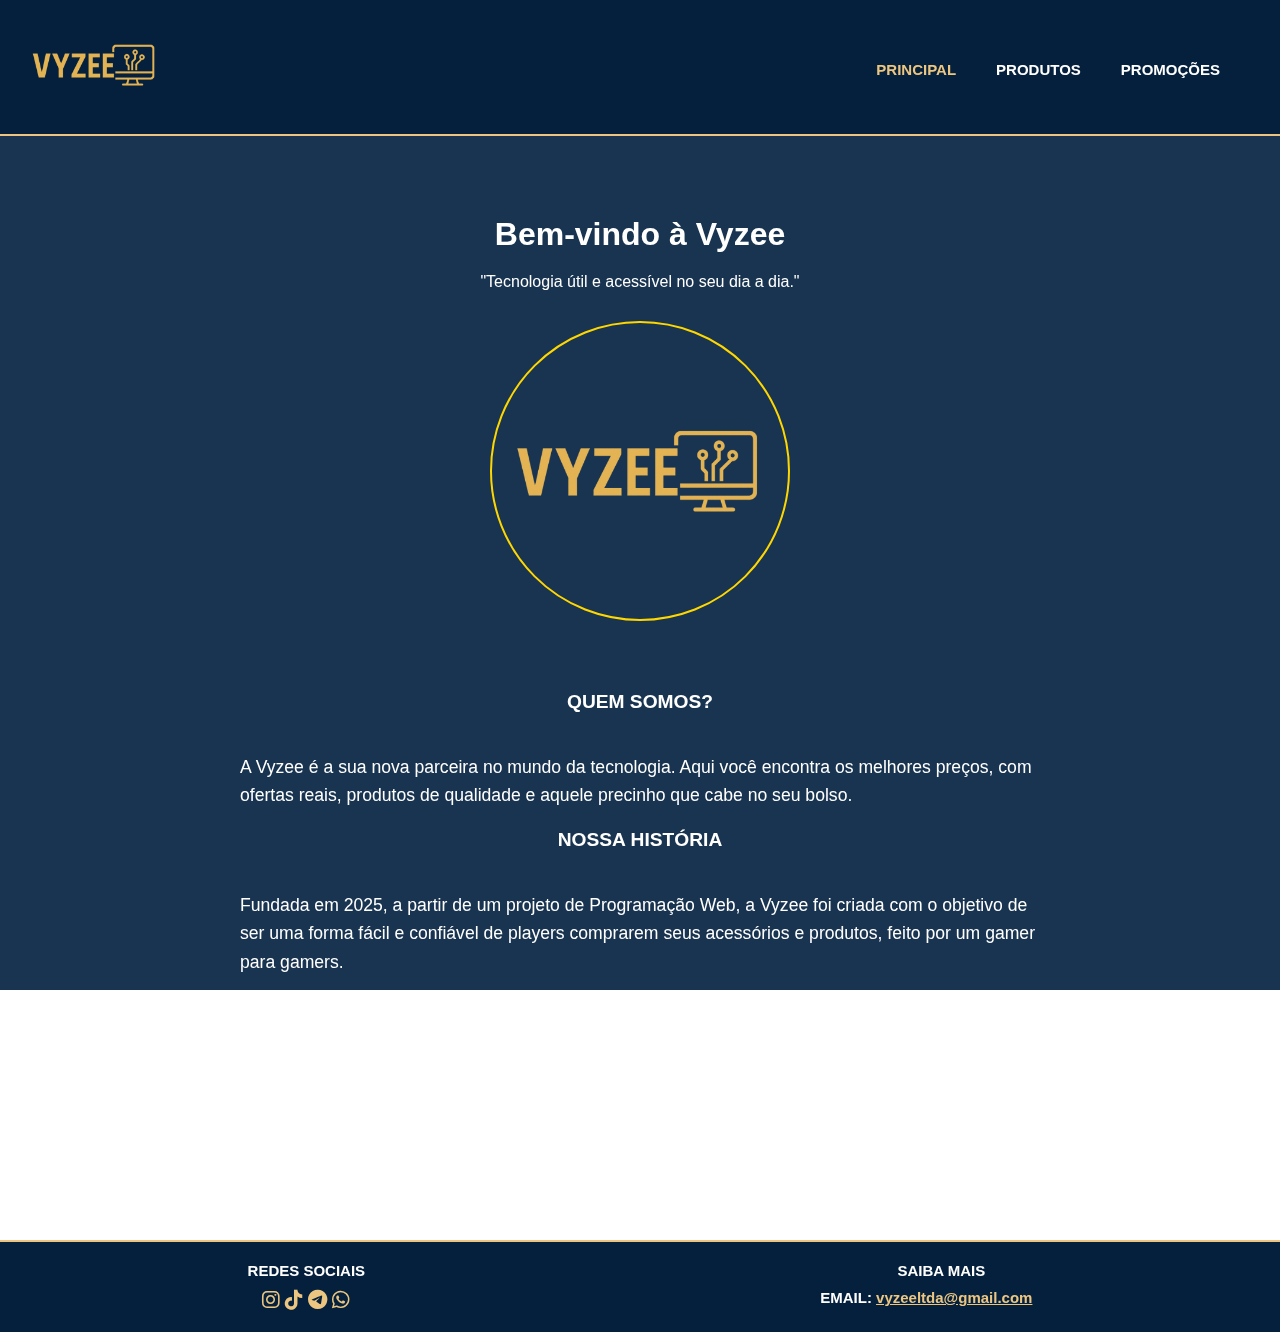
<file: index.html>
<!DOCTYPE html>
<html lang="pt-br">
<head>
    <meta charset="UTF-8">
    <meta name="viewport" content="width=device-width, initial-scale=1.0">
    <link rel="stylesheet" href="https://cdnjs.cloudflare.com/ajax/libs/font-awesome/6.7.2/css/all.min.css" integrity="sha512-Evv84Mr4kqVGRNSgIGL/F/aIDqQb7xQ2vcrdIwxfjThSH8CSR7PBEakCr51Ck+w+/U6swU2Im1vVX0SVk9ABhg==" crossorigin="anonymous" referrerpolicy="no-referrer" />
    <link rel="stylesheet" href="style.css">
    <title>Vyzee | Home</title>
    <link rel="icon" href="../logotipos/iconeVyzeeAmarelo.ico" type="image/x-icon"/>
</head>
<body>

    <div class="vtopo">
        <a class="linkvtopo" id="linkvtopojs" href="#" title="Voltar ao topo">↑</a>
    </div>

    <header>
        <div class="cabecario">
            <div class="divlogo">
                <img class="logo" src="logotipos/logotipoa.png" alt="logo do site">
            </div>
        </div>
            <nav class="navegacao">
                <a class="linksdenavegacao" href="index.html" style="color: rgb(236, 198, 128)">PRINCIPAL</a>
                <a class="linksdenavegacao" href="paginas/produtos.html">PRODUTOS</a>
                <a class="linksdenavegacao" href="paginas/promocoes.html">PROMOÇÕES</a>
            </nav>
    </header>

<main>

    <div class="fundo"></div>
    <div class="camadaescura"></div>
    
    <section class="destaque">
        <h1>Bem-vindo à Vyzee</h1>
        <p>"Tecnologia útil e acessível no seu dia a dia."</p>
        <img src="logotipos/logotipoa.png" alt="Imagem de destaque da loja" class="img-destaque">
    </section>

    <section class="info">
        <h2>QUEM SOMOS?</h2>
        <p>A Vyzee é a sua nova parceira no mundo da tecnologia. Aqui você encontra os melhores preços, com ofertas reais, produtos de qualidade e aquele precinho que cabe no seu bolso.</p>
        <h2>NOSSA HISTÓRIA</h2>
        <p>Fundada em 2025, a partir de um projeto de Programação Web, a Vyzee foi criada com o objetivo de ser uma forma fácil e confiável de players comprarem seus acessórios e produtos, feito por um gamer para gamers.</p>
        <h2>NOSSOS OBJETIVOS</h2>
        <p>Nosso objetivo é ser referência em qualidade e atendimento, promovendo uma experiência de compra diferenciada e responsável. Buscamos sempre inovar, ampliar nosso portfólio e fortalecer a confiança dos nossos clientes.</p>
    </section>
</main>

<footer> <!-- vai possuir elementos em row (linha) mas os elementos dentro deles serão column (coluna) -->
        <div class="textoinfor">
            <div>REDES SOCIAIS</div>
            <div class="logos">
                <div class="redessociais">
                    <a href="https://www.instagram.com/vyzee.store?igsh=MmFtZDF5c3JoNWk0" target="_blank" class="footer-link" style="color: rgb(236, 198, 128);">
                        <i class="fa-brands fa-instagram"></i>
                    </a>
                    <a href="https://www.tiktok.com/@vyzeestore?_t=ZM-8x2Iio206P0&_r=1" target="_blank" class="footer-link" style="color: rgb(236, 198, 128);">
                        <i class="fa-brands fa-tiktok"></i>
                    </a>
                    <a href="https://t.me/+WlpzVnrU9hxkNzcx" target="_blank" class="footer-link" style="color: rgb(236, 198, 128);">
                        <i class="fa-brands fa-telegram"></i>
                    </a>
                    <a href="https://whatsapp.com/channel/0029VayXBqOL2AU4XXZ7MQ2B" target="_blank" class="footer-link" style="color: rgb(236, 198, 128);">
                        <i class="fa-brands fa-whatsapp"></i>
                    </a>
                </div>
            </div>
        </div>

        <div class="textoinfor">
            <a class="linksobre" href="paginas/sobre.html">SAIBA MAIS</a>
            <div class="contato">EMAIL: <a class="contatoemail" href="mailto:vyzeeltda@gmail.com">vyzeeltda@gmail.com</a></div>
        </div>

    </footer>

    <script src="js/func.js"></script>

</body>
</html>
</file>
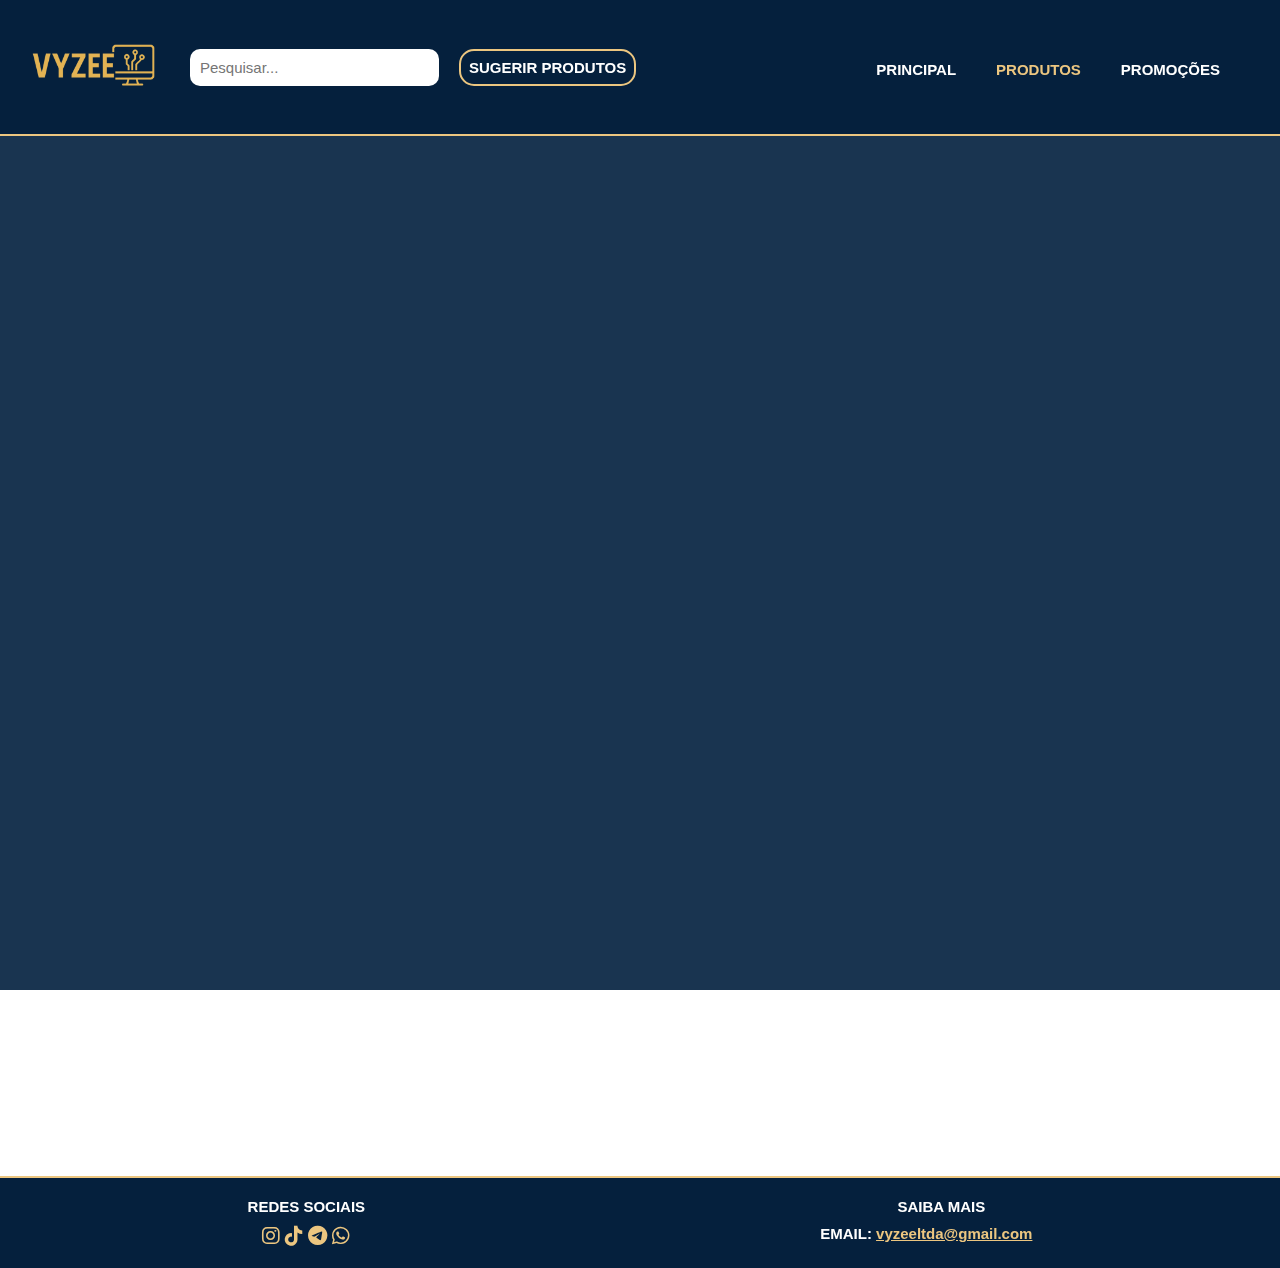
<file: paginas/produtos.html>
<!DOCTYPE html>
<html lang="pt-br">
<head>
    <meta charset="UTF-8">
    <meta name="viewport" content="width=device-width, initial-scale=1.0">
    <link rel="stylesheet" href="https://cdnjs.cloudflare.com/ajax/libs/font-awesome/6.7.2/css/all.min.css" integrity="sha512-Evv84Mr4kqVGRNSgIGL/F/aIDqQb7xQ2vcrdIwxfjThSH8CSR7PBEakCr51Ck+w+/U6swU2Im1vVX0SVk9ABhg==" crossorigin="anonymous" referrerpolicy="no-referrer" />
    <link rel="stylesheet" href="../css/produto.css">
    <title>Vyzee | Produtos</title>
    <link rel="icon" href="../logotipos/iconeVyzeeAmarelo.ico" type="image/x-icon"/>    
</head>
<body>

    <div class="vtopo">
        <a class="linkvtopo" id="linkvtopojs" href="#" title="Voltar ao topo">↑</a>
    </div>

    <header>
        <div class="cabecario">
            <div class="divlogo">
                <img class="logo" src="../logotipos/logotipoa.png" alt="logo do site">
            </div>
            <div class="pesquisa">
                <input id="pesquisa" type="text" placeholder="Pesquisar..." class="input-search">
            </div>
            <div class="divdobotaosugerir">
                <button class="botaosugerir">SUGERIR PRODUTOS</button>
            </div>
        </div>
            <nav class="navegacao">
                <a class="linksdenavegacao" href="../index.html">PRINCIPAL</a>
                <a class="linksdenavegacao" href="produtos.html" style="color: rgb(236, 198, 128)">PRODUTOS</a>
                <a class="linksdenavegacao" href="promocoes.html">PROMOÇÕES</a>
            </nav>
    </header>

    <main>
        <div class="fundo"></div> <!-- fundo -2 -->
        <div class="camadaescura"></div> <!-- fundo -1 -->
    
        <div class="cards"> <!-- aqui ficam os cards-->

            <div class="card">
                <div class="cardimagem">
                    <img src="../pimg/JBL - FoneDeOuvidoComFio.png" alt="imagem produto">
                </div>
                    <div class="cardstext">
                        <p class="cardtitulo">JBL Fone de Ouvido Com Fio</p>
                        <p class="cardpreco"> R&#36;25,00</p>
                        <p class="carddescricao">Fone de ouvido com fio e microfone embutido, ideal para treinos e uso diário. Alta qualidade de som, conforto e envio rápido para todo o Brasil.</p>
                        <div class="divbotaosaber">    
                            <a class="comprar" href="https://wa.me/5585989049798?text=Tenho%20interesse%20no%20produto%20JBL%20Fone%20de%20Ouvido%20Com%20Fio">Comprar</a>
                            <button class="sabermais" onclick="crescercard(this)">Mais</button>
                        </div>
                    </div>
            </div>

            <div class="card">
                <div class="cardimagem">
                    <img src="../pimg/XTRAD - FoneGamerLC-864.png" alt="imagem produto">
                </div>
                    <div class="cardstext">
                        <p class="cardtitulo">XTRAD Fone Gamer LC-864</p>
                        <p class="cardpreco"> R&#36;40,00</p>
                        <p class="carddescricao">Fone de Ouvido Gamer estéreo com microfone, controle de volume e cancelamento de ruído. Ideal para jogos, com som potente e conexão P2.</p>
                        <div class="divbotaosaber">    
                            <a class="comprar" href="https://wa.me/5585989049798?text=Tenho%20interesse%20no%20produto%20XTRAD%20Fone%20Gamer%20LC-864">Comprar</a>
                            <button class="sabermais" onclick="crescercard(this)">Mais</button>
                        </div>
                    </div>
            </div>

            <div class="card">
                <div class="cardimagem">
                    <img src="../pimg/HeadsetGamerParaPcECelular.png" alt="imagem produto">
                </div>
                    <div class="cardstext">
                        <p class="cardtitulo">Headset Gamer Para PC e Celular</p>
                        <p class="cardpreco"> R&#36;70,00</p>
                        <p class="carddescricao">Headset Gamer com som 360°, microfone duplo e iluminação RGB. Confortável, imersivo e compatível com várias plataformas. Ideal para jogos, filmes e músicas.</p>
                        <div class="divbotaosaber">    
                            <a class="comprar" href="https://wa.me/5585989049798?text=Tenho%20interesse%20no%20produto%20Headset%20Gamer%20Para%20PC%20e%20Celular">Comprar</a>
                            <button class="sabermais" onclick="crescercard(this)">Mais</button>
                        </div>
                    </div>
            </div>

            <div class="card">
                <div class="cardimagem">
                    <img src="../pimg/QKZ - FoneGamerAk6.png" alt="imagem produto">
                </div>
                    <div class="cardstext">
                        <p class="cardtitulo">QKZ Fone Gamer AK6</p>
                        <p class="cardpreco"> R&#36;75,00</p>
                        <p class="carddescricao">Fone intra-auricular QKZ AK6 com microfone, som de alta fidelidade e cancelamento de ruído. Ideal para esportes, games e uso diário.</p>
                        <div class="divbotaosaber">    
                            <a class="comprar" href="https://wa.me/5585989049798?text=Tenho%20interesse%20no%20produto%20QKZ%20Fone%20Gamer%20AK6">Comprar</a>
                            <button class="sabermais" onclick="crescercard(this)">Mais</button>
                        </div>
                    </div>
            </div>

            <div class="card">
                <div class="cardimagem">
                    <img src="../pimg/FoneGamerBluetoothN35.png" alt="imagem produto">
                </div>
                    <div class="cardstext">
                        <p class="cardtitulo">Fone Gamer Bluetooth N35</p>
                        <p class="cardpreco"> R&#36;100,00</p>
                        <p class="carddescricao">Fone de ouvido Bluetooth V5.2 com até 8h de uso, microfone integrado e estojo de carregamento. Ideal para celulares, tablets e notebooks.</p>
                        <div class="divbotaosaber">    
                            <a class="comprar" href="https://wa.me/5585989049798?text=Tenho%20interesse%20no%20produto%20Fone%20Gamer%20Bluetooth%20N35">Comprar</a>
                            <button class="sabermais" onclick="crescercard(this)">Mais</button>
                        </div>
                    </div>
            </div>

        </div>


        <!-- parte da sugestão ao clicar botão -->
        <div class="contentsugestao" id="formSugestao">
            <div class="sugestao">
                <h1>ATENÇÃO</h1>
                <br>
                <h2 class="textossugestao">Para sugerir seu produto, você será redirecionado para um formulário. Para preencher o formulário, clique no botão abaixo:</h2>
                <div class="textoemailsugestao"> <a class="linkemailsugestao" href="https://forms.gle/WHgo73ireK1oVp719" target="_blank">SUGERIR</a></div>
                <div class="divfecharsugestao"> <a class="fecharsugestao" href="produtos.html">FECHAR</a></div>
            </div>
        </div>

    </main>

    <footer> <!-- vai possuir elementos em row (linha) mas os elementos dentro deles serão column (coluna) -->
        <div class="textoinfor">
            <div>REDES SOCIAIS</div>
            <div class="logos">
                <div class="redessociais">
                    <a href="https://www.instagram.com/vyzee.store?igsh=MmFtZDF5c3JoNWk0" target="_blank" class="footer-link" style="color: rgb(236, 198, 128);">
                        <i class="fa-brands fa-instagram"></i>
                    </a>
                    <a href="https://www.tiktok.com/@vyzeestore?_t=ZM-8x2Iio206P0&_r=1" target="_blank" class="footer-link" style="color: rgb(236, 198, 128);">
                        <i class="fa-brands fa-tiktok"></i>
                    </a>
                    <a href="https://t.me/+WlpzVnrU9hxkNzcx" target="_blank" class="footer-link" style="color: rgb(236, 198, 128);">
                        <i class="fa-brands fa-telegram"></i>
                    </a>
                    <a href="https://whatsapp.com/channel/0029VayXBqOL2AU4XXZ7MQ2B" target="_blank" class="footer-link" style="color: rgb(236, 198, 128);">
                        <i class="fa-brands fa-whatsapp"></i>
                    </a>
                </div>
            </div>
        </div>

        <div class="textoinfor">
            <a class="linksobre" href="sobre.html">SAIBA MAIS</a>
            <div class="contato">EMAIL: <a class="contatoemail" href="mailto:vyzeeltda@gmail.com">vyzeeltda@gmail.com</a></div>
        </div>

    </footer>

    <script src="../js/func.js"></script>

</body>
</html>
</file>
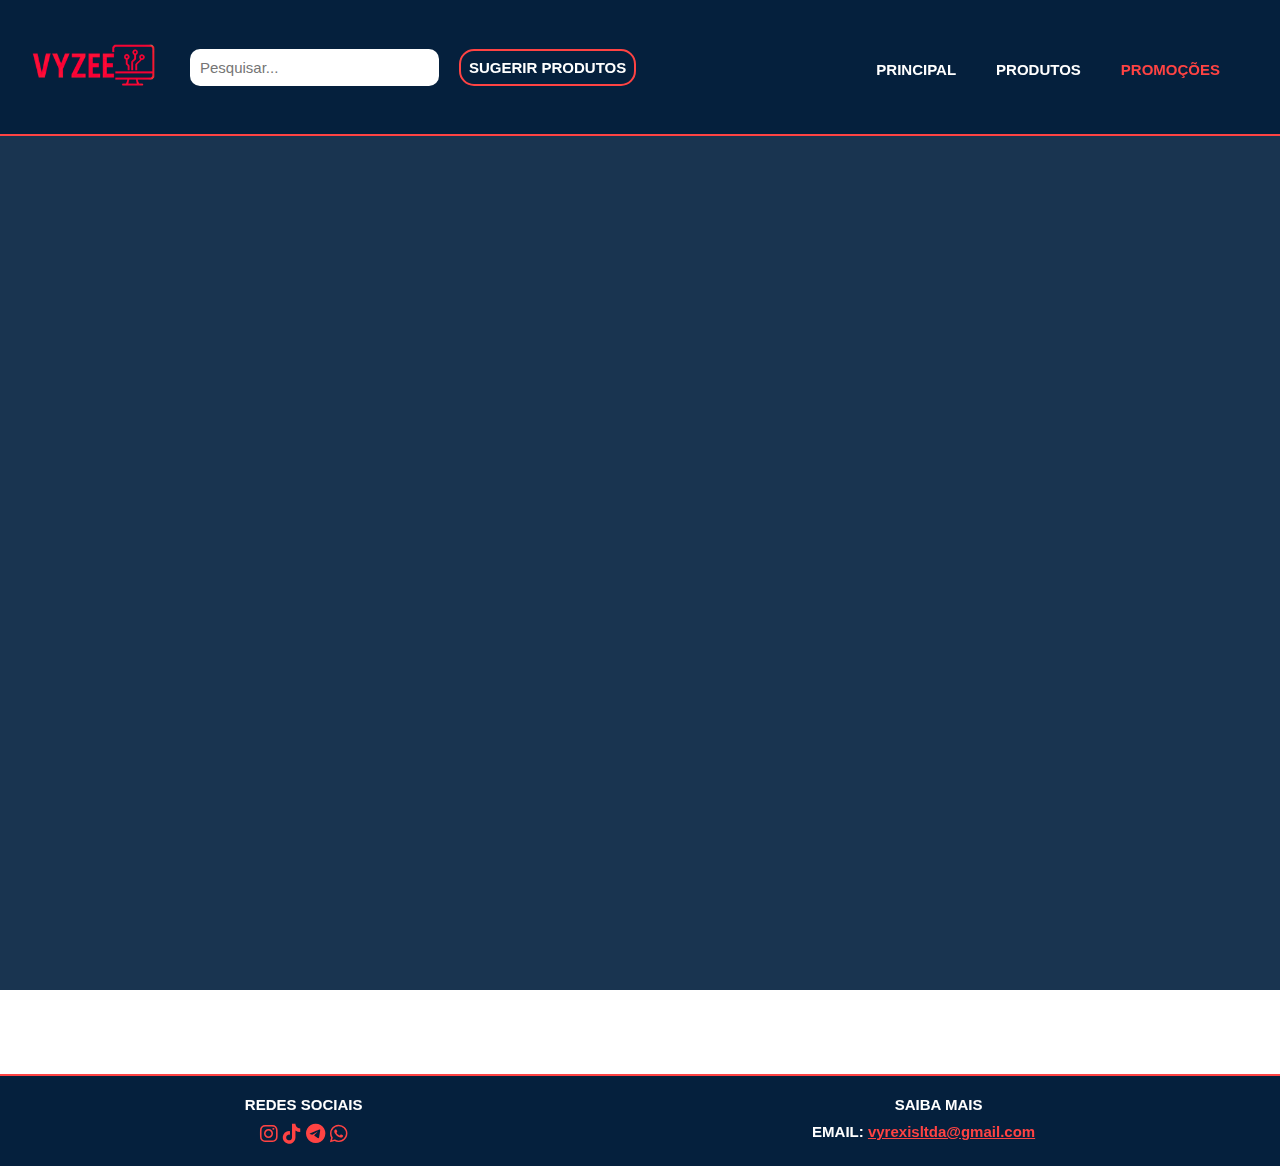
<file: paginas/promocoes.html>
<!DOCTYPE html>
<html lang="pt-br">
<head>
    <meta charset="UTF-8">
    <meta name="viewport" content="width=device-width, initial-scale=1.0">
    <link rel="stylesheet" href="https://cdnjs.cloudflare.com/ajax/libs/font-awesome/6.7.2/css/all.min.css" integrity="sha512-Evv84Mr4kqVGRNSgIGL/F/aIDqQb7xQ2vcrdIwxfjThSH8CSR7PBEakCr51Ck+w+/U6swU2Im1vVX0SVk9ABhg==" crossorigin="anonymous" referrerpolicy="no-referrer" />
    <link rel="stylesheet" href="../css/promocoes.css">
    <script src="../js/func.js"></script>
    <title>site vendas</title>
</head>
<body>

    <header>
        <div class="cabecario">
            <div class="divlogo">
                <img class="logo" src="../logotipos/logotipov.png" alt="logo do site">
            </div>
            <div class="pesquisa">
                <input id="pesquisa" type="text" placeholder="Pesquisar..." class="input-search">
            </div>
            <div class="divdobotaosugerir">
                <button class="botaosugerir">SUGERIR PRODUTOS</button>
            </div>
        </div>
            <nav class="navegacao">
                <a class="linksdenavegacao" href="../index.html">PRINCIPAL</a>
                <a class="linksdenavegacao" href="produtos.html">PRODUTOS</a>
                <a class="linksdenavegacao" href="promocoes.html" style="color: rgb(255, 67, 67)">PROMOÇÕES</a>
            </nav>
    </header>

    <main>
        <div class="fundo"></div> <!-- fundo -2 -->
        <div class="camadaescura"></div> <!-- fundo -1 -->
    
        <div class="cards"> <!-- aqui ficam os cards-->

            <div class="card">
                <div class="cardimagem">
                    <img src="../ppimg/FoneGamerBluetoothX15_48OFF.png" alt="imagem produto">
                </div>
                    <div class="cardstext">
                        <p class="cardtitulo"></p>
                        <p class="cardpreco"> R&#36;0.00</p>
                        <p class="carddescricao"></p>
                        <div class="divbotaosaber">    
                            <a class="comprar" href="">Comprar</a>
                            <button class="sabermais" onclick="crescercard(this)">Mais</button>
                        </div>
                    </div>
            </div>

            <div class="card">
                <div class="cardimagem">
                    <img src="../ppimg/HeadsetGamerParaCelular_66OFF.png" alt="imagem produto">
                </div>
                    <div class="cardstext">
                        <p class="cardtitulo"></p>
                        <p class="cardpreco"> R&#36;0.00</p>
                        <p class="carddescricao"></p>
                        <div class="divbotaosaber">    
                            <a class="comprar" href="">Comprar</a>
                            <button class="sabermais" onclick="crescercard(this)">Mais</button>
                        </div>
                    </div>
            </div>

            <div class="card">
                <div class="cardimagem">
                    <img src="../ppimg/KitGamerTeclado+Mouse_45OFF.png" alt="imagem produto">
                </div>
                    <div class="cardstext">
                        <p class="cardtitulo"></p>
                        <p class="cardpreco"> R&#36;0.00</p>
                        <p class="carddescricao"></p>
                        <div class="divbotaosaber">    
                            <a class="comprar" href="">Comprar</a>
                            <button class="sabermais" onclick="crescercard(this)">Mais</button>
                        </div>
                    </div>
            </div>

            <div class="card">
                <div class="cardimagem">
                    <img src="../ppimg/MouseGamerRgb4800Dpi_20OFF.png" alt="imagem produto">
                </div>
                    <div class="cardstext">
                        <p class="cardtitulo"></p>
                        <p class="cardpreco"> R&#36;0.00</p>
                        <p class="carddescricao"></p>
                        <div class="divbotaosaber">    
                            <a class="comprar" href="">Comprar</a>
                            <button class="sabermais" onclick="crescercard(this)">Mais</button>
                        </div>
                    </div>
            </div>

            <div class="card">
                <div class="cardimagem">
                    <img src="../ppimg/QKZ - FoneGamerAk6_65OFF.png" alt="imagem produto">
                </div>
                    <div class="cardstext">
                        <p class="cardtitulo"></p>
                        <p class="cardpreco"> R&#36;0.00</p>
                        <p class="carddescricao"></p>
                        <div class="divbotaosaber">    
                            <a class="comprar" href="">Comprar</a>
                            <button class="sabermais" onclick="crescercard(this)">Mais</button>
                        </div>
                    </div>
            </div>

            <div class="card">
                <div class="cardimagem">
                    <img src="../ppimg/TecladoGamerSemiMecanico_66OFF.png" alt="imagem produto">
                </div>
                    <div class="cardstext">
                        <p class="cardtitulo"></p>
                        <p class="cardpreco"> R&#36;0.00</p>
                        <p class="carddescricao"></p>
                        <div class="divbotaosaber">    
                            <a class="comprar" href="">Comprar</a>
                            <button class="sabermais" onclick="crescercard(this)">Mais</button>
                        </div>
                    </div>
            </div>

        </div>

        <!-- parte da sugestão ao clicar botão -->
        <div class="contentsugestao" id="formSugestao">
            <div class="sugestao">
                <h1>ATENÇÃO</h1>
                <br>
                <h2 class="textossugestao">Para sugerir seu produto, você será redirecionado para um formulário. Para preencher o formulário, clique no botão abaixo:</h2>
                <div class="textoemailsugestao"> <a class="linkemailsugestao" href="https://forms.gle/bXuqq7zGJPM3vEVN8">SUGERIR</a></div>
                <div class="divfecharsugestao"> <a class="fecharsugestao" href="promocoes.html">FECHAR</a></div>
            </div>
        </div>
    </main>

    <footer> <!-- vai possuir elementos em row (linha) mas os elementos dentro deles serão column (coluna) -->
        <div class="textoinfor">
            <div>REDES SOCIAIS</div>
            <div class="logos">
                <div class="redessociais">
                    <a href="https://www.instagram.com/" class="footer-link" style="color: rgb(255, 67, 67);">
                        <i class="fa-brands fa-instagram"></i>
                    </a>
                    <a href="https://www.tiktok.com/" class="footer-link" style="color: rgb(255, 67, 67);">
                        <i class="fa-brands fa-tiktok"></i>
                    </a>
                    <a href="https://t.me/seuTelegram" class="footer-link" style="color: rgb(255, 67, 67);">
                        <i class="fa-brands fa-telegram"></i>
                    </a>
                    <a href="https://wa.me/seuNumero" class="footer-link" style="color: rgb(255, 67, 67);">
                        <i class="fa-brands fa-whatsapp"></i>
                    </a>
                </div>
            </div>
        </div>

        <div class="textoinfor">
            <a class="linksobre" href="sobre.html">SAIBA MAIS</a>
            <div class="contato">EMAIL: <a class="contatoemail" href="mailto:vyrexisltda@gmail.com">vyrexisltda@gmail.com</a></div>
        </div>

    </footer>
</body>
</html>
</file>
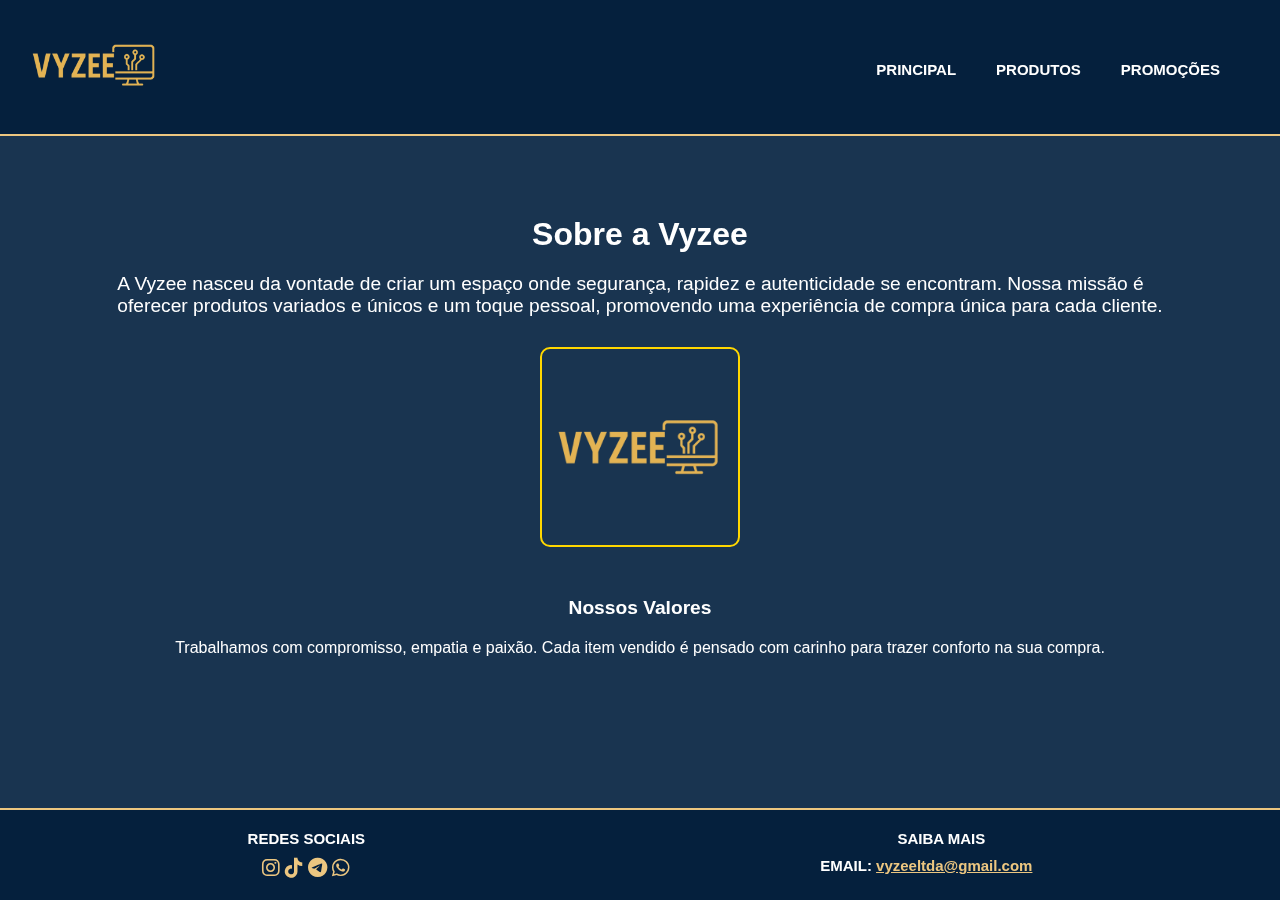
<file: paginas/sobre.html>
<!DOCTYPE html>
<html lang="pt-br">
<head>
    <meta charset="UTF-8">
    <meta name="viewport" content="width=device-width, initial-scale=1.0">
    <link rel="stylesheet" href="https://cdnjs.cloudflare.com/ajax/libs/font-awesome/6.7.2/css/all.min.css" integrity="sha512-Evv84Mr4kqVGRNSgIGL/F/aIDqQb7xQ2vcrdIwxfjThSH8CSR7PBEakCr51Ck+w+/U6swU2Im1vVX0SVk9ABhg==" crossorigin="anonymous" referrerpolicy="no-referrer" />
    <link rel="stylesheet" href="../css/sobre.css">
    <title>Vyzee | Sobre</title>
    <link rel="icon" href="../logotipos/iconeVyzeeAmarelo.ico" type="image/x-icon"/>
</head>
<body>

    <div class="vtopo">
        <a class="linkvtopo" id="linkvtopojs" href="#" title="Voltar ao topo">↑</a>
    </div>
    
    <header>
        <div class="cabecario">
            <div class="divlogo">
                <img class="logo" src="../logotipos/logotipoa.png" alt="logo do site">
            </div>
        </div>
            <nav class="navegacao">
                <a class="linksdenavegacao" href="../index.html">PRINCIPAL</a>
                <a class="linksdenavegacao" href="produtos.html">PRODUTOS</a>
                <a class="linksdenavegacao" href="promocoes.html">PROMOÇÕES</a>
            </nav>
    </header>

    <main>
        <div class="fundo"></div>
        <div class="camadaescura"></div>
    
        <section class="sobre-nos">
            <h1>Sobre a Vyzee</h1>
            <p>A Vyzee nasceu da vontade de criar um espaço onde segurança, rapidez e autenticidade se encontram. Nossa missão é <br>oferecer produtos variados e únicos e um toque pessoal, promovendo uma experiência de compra única para cada cliente.</p>
            <img src="../logotipos/logotipoa.png" alt="Nossa equipe" class="img-sobre">
        </section>

        <section class="valores">
            <h2>Nossos Valores</h2>
            <p>Trabalhamos com compromisso, empatia e paixão. Cada item vendido é pensado com carinho para trazer conforto na sua compra.</p>
        </section>
    </main>

<footer> <!-- vai possuir elementos em row (linha) mas os elementos dentro deles serão column (coluna) -->
        <div class="textoinfor">
            <div>REDES SOCIAIS</div>
            <div class="logos">
                <div class="redessociais">
                    <a href="https://www.instagram.com/vyzee.store?igsh=MmFtZDF5c3JoNWk0" target="_blank" class="footer-link" style="color: rgb(236, 198, 128);">
                        <i class="fa-brands fa-instagram"></i>
                    </a>
                    <a href="https://www.tiktok.com/@vyzeestore?_t=ZM-8x2Iio206P0&_r=1" target="_blank" class="footer-link" style="color: rgb(236, 198, 128);">
                        <i class="fa-brands fa-tiktok"></i>
                    </a>
                    <a href="https://t.me/+WlpzVnrU9hxkNzcx" target="_blank" class="footer-link" style="color: rgb(236, 198, 128);">
                        <i class="fa-brands fa-telegram"></i>
                    </a>
                    <a href="https://whatsapp.com/channel/0029VayXBqOL2AU4XXZ7MQ2B" target="_blank" class="footer-link" style="color: rgb(236, 198, 128);">
                        <i class="fa-brands fa-whatsapp"></i>
                    </a>
                </div>
            </div>
        </div>

        <div class="textoinfor">
            <a class="linksobre" href="sobre.html">SAIBA MAIS</a>
            <div class="contato">EMAIL: <a class="contatoemail" href="mailto:vyzeeltda@gmail.com">vyzeeltda@gmail.com</a></div>
        </div>

    </footer>

    <script src="../js/func.js"></script>

</body>
</html>
</file>
<file: style.css>
/* RESET GERAL */
* {
  margin: 0;
  padding: 0;
  box-sizing: border-box;
}

html, body {
  height: 100%;
  font-family: 'Roboto', 'Arial', sans-serif;
}

/* ESTRUTURA FLEXÍVEL */
body {
  display: flex;
  flex-direction: column;
}

main {
  flex: 1;
  background-color: transparent;
  padding: 30px;
  color: white;
}

.fundo{
  filter: blur(8px);
  position: fixed;
  z-index: -2; /* camada -2*/
  width: 100%;
  height: 100%;
  top: 50%;
  left: 50%;
  transform: translate(-50%, -50%);
  background-color: #3a5068;
  /* background: linear-gradient(to top, white, #05203d8d 100%);  gradiente para testar */
  background-repeat: no-repeat;
  background-size: contain;
  background-position: center;
}

.camadaescura{
  position: fixed;
  z-index: -1; /* camada -1*/
  width: 100%;
  height: 120%;
  top: 50%;
  left: 50%;
  transform: translate(-50%, -50%);
  background-color: #193450;
  background-repeat: no-repeat;
  background-size: cover;
  background-position: center;
}

header {
  margin-bottom: 50px;
  display: flex;
  justify-content: space-between;
  background-color: #05203d;
  padding: 20px;
  border-bottom: 2px solid rgb(236, 198, 128);
}

footer {
  display: flex;
  flex-direction: row;
  justify-content: space-around;
  margin-top: 50px;
  background-color: #05203d;
  padding: 20px;
  color: white;
  text-align: center;
  border-top: 2px solid rgb(236, 198, 128);
}

#linkvtopojs {
  display: none;
  padding: 3px 15px;
  text-align: center;
  z-index: 1;
  position: fixed;
  font-size: 40px;
  width: 60px;
  height: 60px;
  border-radius: 50%;
  border: 2px solid black;
  background-color: rgba(236, 198, 128, 0.76);
  right: 10px;
  bottom: 10px;
  text-decoration: none;
  color: black;
  transition: 0.5s;
}

#linkvtopojs:hover{
  transform: scale(1.1);
}

.destaque {
  display: flex;
  flex-direction: column;
  justify-content: center;
  align-items: center;
}

.destaque h1 {
  margin-bottom: 20px;
  font-size: xx-large;
}

.destaque h2 {
  font-size: larger;
}

.img-destaque {
  width: 300px;
  border: 2px solid gold;
  border-radius: 50%;
  margin-top: 30px;
}

.info {
  display: flex;
  flex-direction: column;
  justify-content: center;
  align-items: center;
  margin-top: 50px;
}

.info h2 {
  font-size: larger;
  margin-bottom: 20px;
  margin-top: 20px;
}

.info ul {
  list-style: none;
  padding: 0;
}

.info ul, li::before {
  content: '✓';
  font-weight: bold;
}

.info p, li {
  font-size: 1.1rem;
  line-height: 1.6;
  max-width: 800px;
  margin: 0 auto;
  margin-top: 20px;
}

.cabecario {
  display: flex;
  align-items: center;
  gap: 20px;
}

.navegacao {
  display: flex;
  gap: 40px;
  margin-top: 5px;
  margin-right: 40px;
  font-size: 15px;
  flex-wrap: wrap;
  font-weight: bold;
  align-items: center;
}

/* links de navegação */
.linksdenavegacao {
  color: white;
  text-decoration: none;
  transition: 0.8s ease;
}

.linksdenavegacao:hover {
  text-decoration: underline;
}

.logo {
  width: 150px;
  margin-bottom: -30px;
  margin-top: -30px;
  pointer-events: none;
}

.divlogo {
  text-align: left;
  position: relative;
}

.textoinfor{
  font-weight: bold;
  display: flex;
  flex-direction: column;
  justify-content: start;
  font-size: 15px;
}

.linksobre{
  color: white;
  text-decoration: none;
  margin-left: 30px;
}

.contato{
  margin-top: 10px;
}

.contatoemail {
  color: rgb(236, 198, 128);
}

.logos{
  display: flex;
  flex-direction: row;
  justify-content: space-around;
  margin-top: 10px;
}

.redessociais{
  display: flex;
  flex-direction: row;
  text-align: left;
  text-decoration: none;
  font-size: 20px;
  gap: 5px;
}

/* media query, se ajustar de acordo com a tela do dispositivo */
@media (max-width: 550px) {
  
    header {
    flex-direction: column;
    padding: 0px;
    padding-bottom: 20px;
  }

  .cabecario {
    flex-direction: column;
    align-items: center;
    justify-content: center;
    flex-wrap: wrap;
  }

  .divdobotaosugerir{
    width: 180px;
    padding: 0px;
    margin-right: 90px;
    margin-right: 0px;
  }

  .input-search{
    width: 500px;
  }

  .logo{
    margin-top: -30px;
    margin-bottom: -60px;
    width: 200px;
  }

  .navegacao {
    justify-content: space-evenly;
    margin-left: 10px;
    margin-right: 0px;
    margin-top: 25px;
  }

}

@media (max-width: 980px) {

    header {
    flex-direction: column;
    padding: 0px;
    padding-bottom: 20px;
  }

  .cabecario {
    flex-direction: column;
    align-items: center;
    justify-content: center;
    flex-wrap: wrap;
  }

  .divdobotaosugerir{
    width: 180px;
    padding: 0px;
    margin-right: 90px;
    margin-right: 0px;
  }

  .input-search{
    width: 500px;
  }

  .logo{
    margin-top: -30px;
    margin-bottom: -60px;
    width: 200px;
  }

  .navegacao {
    justify-content: space-evenly;
    margin-left: 10px;
    margin-right: 0px;
    margin-top: 25px;
  }

}
</file>
<file: css/produto.css>
/* RESET GERAL */
* {
  margin: 0;
  padding: 0;
  box-sizing: border-box;
}

html, body {
  height: 100%;
  font-family: 'Roboto', 'Arial', sans-serif;
}

/* ESTRUTURA FLEXÍVEL */
body {
  display: flex;
  flex-direction: column;
}

main {
  flex: 1;
  background-color: transparent;
}

.fundo{
  filter: blur(8px);
  position: fixed;
  z-index: -2; /* camada -2*/
  width: 100%;
  height: 100%;
  top: 50%;
  left: 50%;
  transform: translate(-50%, -50%);
  background-color: #3a5068;
  /* background: linear-gradient(to top, white, #05203d8d 100%);  gradiente para testar */
  background-repeat: no-repeat;
  background-size: contain;
  background-position: center;
}

.camadaescura{
  position: fixed;
  z-index: -1; /* camada -1*/
  width: 100%;
  height: 120%;
  top: 50%;
  left: 50%;
  transform: translate(-50%, -50%);
  background-color: #193450;
  background-repeat: no-repeat;
  background-size: cover;
  background-position: center;
}

header {
  margin-bottom: 50px;
  display: flex;
  justify-content: space-between;
  background-color: #05203d;
  padding: 20px;
  border-bottom: 2px solid rgb(236, 198, 128);
}

footer {
  display: flex;
  flex-direction: row;
  justify-content: space-around;
  margin-top: 50px;
  background-color: #05203d;
  padding: 20px;
  color: white;
  text-align: center;
  border-top: 2px solid rgb(236, 198, 128);
}

#linkvtopojs {
  display: none;
  padding: 3px 15px;
  text-align: center;
  z-index: 1;
  position: fixed;
  font-size: 40px;
  width: 60px;
  height: 60px;
  border-radius: 50%;
  border: 2px solid black;
  background-color: rgba(236, 198, 128, 0.76);
  right: 10px;
  bottom: 10px;
  text-decoration: none;
  color: black;
  transition: 0.5s;
}

#linkvtopojs:hover{
  transform: scale(1.1);
}

.cabecario {
  display: flex;
  align-items: center;
  gap: 20px;
}

.navegacao {
  display: flex;
  gap: 40px;
  margin-top: 5px;
  margin-right: 40px;
  font-size: 15px;
  flex-wrap: wrap;
  font-weight: bold;
  align-items: center;
}

/* barra de pesquisa mais a lupa na direita */
.input-search {
  padding: 10px 40px 10px 10px;
  font-size: 25.5px;
  border-radius: 50px;
  background: url('https://cdn-icons-png.flaticon.com/512/622/622669.png') no-repeat right 10px center;
  background-size: 20px 20px;
  background-color: white;
  cursor: text;
  display: flex;
  border: none;
  border-radius: 10px;
  font-size: 15px;
  outline: none;
}

/* links de navegação */
.linksdenavegacao {
  color: white;
  text-decoration: none;
  transition: 0.8s ease;
}

.linksdenavegacao:hover {
  text-decoration: underline;
}

.logo {
  width: 150px;
  margin-bottom: -30px;
  margin-top: -30px;
  pointer-events: none;
}

.divlogo {
  text-align: left;
  position: relative;
}

.divdobotaosugerir {
  display: flex;
  flex-direction: row;
  text-align: left;
}

.botaosugerir{
  display: flex;
  padding: 8px;
  border: 2px solid rgb(236, 198, 128);
  border-radius: 15px;
  font-size: 15px;
  font-weight: bold;
  background-color: transparent;
  color: white;
  cursor: pointer;
  transition: 0.5s;
}

.botaosugerir:hover {
  transform: scale(1.05);
}

.cards{
  display: flex;
  flex-direction: row;
  justify-content: space-around;
  flex-wrap: wrap;
}

.card{
  width: 250px;
  max-height: 400px;
  margin-top: 35px;
  margin-bottom: 35px;
  margin-right: 20px;
  margin-left: 20px;
  text-align: center;
  background-color: #05203d;
  box-shadow: 20px 20px 20px rgba(0, 0, 0, 0.289);
  border-radius: 15px 15px 15px 15px;
  border: 2px solid rgb(236, 198, 128);
  transition: transform 0.5s ease-in-out;
  padding-bottom: 20px;
  color: white;
  animation: opacidade 1.0s ease-out forwards;
  opacity: 0;
}

@keyframes opacidade {
  to {
    opacity: 1;
  }
}

.card:hover{
  transform: scale(1.05);
}

.cardimagem img{
  width: 160px;
  height: 160px;
  margin-top: 10px;
  border: 2px solid rgb(236, 198, 128);
  border-radius: 15px 15px 15px 15px;
  background-size: cover;
}

.cardstext{
  margin-top: 10px;
}

.card .cardtitulo{
  display: -webkit-box;
  -webkit-box-orient: vertical;
  overflow: hidden;
  -webkit-line-clamp: 1; 
  font-weight: bold;
  font-size: larger;
  text-overflow: ellipsis;
  margin-left: 8px;
  margin-right: 5px;
}

.card.expanded .cardtitulo{
  -webkit-line-clamp: unset;
}

.cardpreco{
  margin-top: 8px;
  font-size: larger;
  color: rgb(236, 198, 128);
  font-weight: bold;
}

.card .carddescricao{
  display: -webkit-box;
  font-size: small;
  text-align: justify;
  margin-top: 15px;
  margin-bottom: 2px;
  margin-left: 8px;
  margin-right: 5px;
  -webkit-line-clamp: 2; 
  -webkit-box-orient: vertical;
  overflow: hidden;
  font-weight: bold;
}

/* expande */
.card.expanded {
  max-height: 600px;
}

/* desativa as limitações */
.card.expanded .carddescricao {
  -webkit-line-clamp: unset;
}

.comprar{
  text-decoration: none;
  background-color: rgb(236, 198, 128);
  color: black;
  font-size: medium;
  font-weight: bold;
  border: 2px solid black;
  border-radius: 10px 10px 10px 10px;
  width: 100px;
  padding: 10px;
  margin-top: 10px;
  transition: ease 0.4s;
  cursor: pointer;
}

.comprar:hover{
  background-color: #0D1B2A;
  border: 2px solid rgb(236, 198, 128);
  color: rgb(236, 198, 128);
}

.divbotaosaber {
  display: flex;
  flex-direction: column;
  justify-content: center;
  align-items: center;
}

.sabermais{
  background-color: rgb(236, 198, 128);
  color: black;
  border: 2px solid black;
  border-radius: 10px 10px 10px 10px;
  width: 60px;
  font-size: 15px;
  font-weight: bold;
  padding: 5px;
  margin-top: 10px;
  transition: ease 0.4s;
  cursor: pointer;
}

.sabermais:hover{
  background-color: #0D1B2A;
  border: 2px solid rgb(236, 198, 128);
  color: rgb(236, 198, 128);
}

.textoinfor{
  font-weight: bold;
  display: flex;
  flex-direction: column;
  justify-content: start;
  font-size: 15px;
}

.linksobre{
  color: white;
  text-decoration: none;
  margin-left: 30px;
}

.contato{
  margin-top: 10px;
}

.contatoemail {
  color: rgb(236, 198, 128);
}

.logos{
  display: flex;
  flex-direction: row;
  justify-content: space-around;
  margin-top: 10px;
}

.redessociais{
  display: flex;
  flex-direction: row;
  text-align: left;
  text-decoration: none;
  font-size: 20px;
  gap: 5px;
}

#fundoEscuro {
  display: none;
  position: fixed;
  top: 0;
  left: 0;
  width: 100%;
  height: 120%;
  background-color: rgba(0, 0, 0, 0.5);
  z-index: 1;
}

.sugestao{
  text-align: center;
  position: static;
  padding: 25px;
  display: flex;
  flex-direction: column;
  justify-items: center;
  align-items: center;
  border-radius: 10px 10px 10px 10px;
  border: 2px solid rgb(236, 198, 128);
  box-shadow: 5px 5px rgba(0, 0, 0, 0.268);
  background-color: #05203d;
  color: white;
  font-size: 13px;
  font-family: 'Roboto', sans-serif;
  z-index: 2;
}

.sugestao h1 {
  font-size: 50px;
}

.textossugestao{
  margin-left: 10px;
  margin-top: 30px;
  font-size: large
}

.fecharsugestao{
  text-decoration: none;
  color: white;
  font-size: larger;
  background-color: #05203d;
  text-align: center;
  border-radius: 10px 10px 10px 10px;
  border: 2px solid rgb(236, 198, 128);
  width: 100px;
  margin-top: 20px;
  padding: 5px;
  cursor: pointer;
  transition: 0.5s ease;
}

.fecharsugestao:hover {
  transform: scale(1.05);
  color: red;
}

.divfecharsugestao{
  display: flex;
  justify-content: center;
  align-items: center;
}

.textoemailsugestao{
  margin-top: 50px;
  display: flex;
  justify-content: center;
  align-items: center;
}

.linkemailsugestao{
  text-decoration: none;
  color: white;
  font-size: larger;
  text-align: center;
  background-color: #05203d;
  border-radius: 10px 10px 10px 10px;
  padding: 5px;
  width: 130px;
  border: 2px solid rgb(236, 198, 128);
  cursor: pointer;
  transition: 0.5s;
}

.linkemailsugestao:hover {
  color: greenyellow;
  transform: scale(1.05);
}

.botaosugestao{
  display: flex;
  justify-content: center;
}

.confirmarsugestao{
  background-color: white;
  font-size: larger;
  color: black;
  margin-top: 20px;
  width: 10px;
  border-radius: 5px 5px;
  padding: 10px;
  border: 2px solid black;
  transition: 0.5s ease;
  cursor: pointer;
}

.confirmarsugestao:hover{
  background-color: black;
  color: white;
}

.contentsugestao{
  display: none;
  position: fixed;
  top: 50%;
  left: 50%;
  transform: translate(-50%, -50%);
  z-index: 2;
}

/* media query, se ajustar de acordo com a tela do dispositivo */
@media (max-width: 550px) {
  
    header {
    flex-direction: column;
    padding: 0px;
    padding-bottom: 20px;
  }

  .cabecario {
    flex-direction: column;
    align-items: center;
    justify-content: center;
    flex-wrap: wrap;
  }

  .divdobotaosugerir{
    width: 180px;
    padding: 0px;
    margin-right: 90px;
    margin-right: 0px;
  }

  .input-search{
    width: 500px;
  }

  .logo{
    margin-top: -30px;
    margin-bottom: -60px;
    width: 200px;
  }

  .navegacao {
    justify-content: space-evenly;
    margin-left: 10px;
    margin-right: 0px;
    margin-top: 25px;
  }

  .card{
    width: 200px;
  }

}

@media (max-width: 980px) {

    header {
    flex-direction: column;
    padding: 0px;
    padding-bottom: 20px;
  }

  .cabecario {
    flex-direction: column;
    align-items: center;
    justify-content: center;
    flex-wrap: wrap;
  }

  .divdobotaosugerir{
    width: 180px;
    padding: 0px;
    margin-right: 90px;
    margin-right: 0px;
  }

  .input-search{
    width: 80vw;
  }

  .logo{
    margin-top: -30px;
    margin-bottom: -60px;
    width: 200px;
  }

  .navegacao {
    justify-content: space-evenly;
    margin-left: 10px;
    margin-right: 0px;
    margin-top: 25px;
  }

  .card{
    width: 200px;
  }

}
</file>
<file: css/promocoes.css>
/* RESET GERAL */
* {
  margin: 0;
  padding: 0;
  box-sizing: border-box;
}

html, body {
  height: 100%;
  font-family: 'Roboto', 'Arial', sans-serif;
}

/* ESTRUTURA FLEXÍVEL */
body {
  display: flex;
  flex-direction: column;
}

main {
  flex: 1;
  background-color: transparent;
}

.fundo{
  filter: blur(8px);
  position: fixed;
  z-index: -2; /* camada -2*/
  width: 100%;
  height: 100%;
  top: 50%;
  left: 50%;
  transform: translate(-50%, -50%);
  background-color: #3a5068;
  /* background: linear-gradient(to top, white, #05203d8d 100%);  gradiente para testar*/
  background-repeat: no-repeat;
  background-size: contain;
  background-position: center;
}

.camadaescura{
  position: fixed;
  z-index: -1; /* camada -1*/
  width: 100%;
  height: 120%;
  top: 50%;
  left: 50%;
  transform: translate(-50%, -50%);
  background-color: #193450;
  background-repeat: no-repeat;
  background-size: cover;
  background-position: center;
}

header {
  margin-bottom: 50px;
  display: flex;
  justify-content: space-between;
  background-color: #05203d;
  padding: 20px;
  border-bottom: 2px solid rgb(255, 67, 67);
}

footer {
  display: flex;
  flex-direction: row;
  justify-content: space-around;
  margin-top: 50px;
  background-color: #05203d;
  padding: 20px;
  color: white;
  text-align: center;
  border-top: 2px solid rgb(255, 67, 67);
}

#linkvtopojs {
  display: none;
  padding: 3px 15px;
  text-align: center;
  z-index: 1;
  position: fixed;
  font-size: 40px;
  width: 60px;
  height: 60px;
  border-radius: 50%;
  border: 2px solid black;
  background-color: rgba(255, 67, 67, 0.76);
  right: 10px;
  bottom: 10px;
  text-decoration: none;
  color: black;
  transition: 0.5s;
}

#linkvtopojs:hover{
  transform: scale(1.1);
}

.cabecario {
  display: flex;
  align-items: center;
  gap: 20px;
}

.navegacao {
  display: flex;
  gap: 40px;
  margin-top: 5px;
  margin-right: 40px;
  font-size: 15px;
  flex-wrap: wrap;
  font-weight: bold;
  align-items: center;
}

/* barra de pesquisa mais a lupa na direita */
.input-search {
  padding: 10px 40px 10px 10px;
  font-size: 25.5px;
  border-radius: 50px;
  background: url('https://cdn-icons-png.flaticon.com/512/622/622669.png') no-repeat right 10px center;
  background-size: 20px 20px;
  background-color: white;
  cursor: text;
  display: flex;
  border: none;
  border-radius: 10px;
  font-size: 15px;
  outline: none;
}

/* links de navegação */
.linksdenavegacao {
  color: white;
  text-decoration: none;
  transition: 0.8s ease;
}

.linksdenavegacao:hover {
  text-decoration: underline;
}

.logo {
  width: 150px;
  margin-bottom: -30px;
  margin-top: -30px;
  pointer-events: none;
}

.divlogo {
  text-align: left;
  position: relative;
}

.divdobotaosugerir {
  display: flex;
  flex-direction: row;
  text-align: left;
}

.botaosugerir{
  display: flex;
  padding: 8px;
  border: 2px solid rgb(255, 67, 67);
  border-radius: 15px;
  font-size: 15px;
  font-weight: bold;
  background-color: transparent;
  color: white;
  cursor: pointer;
  transition: 0.5s;
}

.botaosugerir:hover {
  transform: scale(1.05);
}

.cards{
  display: flex;
  flex-direction: row;
  justify-content: space-around;
  flex-wrap: wrap;
}

.card{
  width: 250px;
  max-height: 400px;
  margin-top: 35px;
  margin-bottom: 35px;
  margin-right: 20px;
  margin-left: 20px;
  text-align: center;
  background-color: #05203d;
  box-shadow: 20px 20px 20px rgba(0, 0, 0, 0.289);
  border-radius: 15px 15px 15px 15px;
  border: 2px solid rgb(255, 67, 67);
  transition: transform 0.5s ease-in-out;
  padding-bottom: 20px;
  color: white;
  animation: opacidade 1.0s ease-out forwards;
  opacity: 0;
}

@keyframes opacidade {
  to {
    opacity: 1;
  }
}

.card:hover{
  transform: scale(1.05);
}

.cardimagem img{
  width: 160px;
  height: 160px;
  margin-top: 10px;
  border: 2px solid rgb(255, 67, 67);
  border-radius: 15px 15px 15px 15px;
  background-size: cover;
}

.cardstext{
  margin-top: 10px;
}

.card .cardtitulo{
  display: -webkit-box;
  -webkit-line-clamp: 1; /*limita para 1 linha*/
  -webkit-box-orient: vertical;
  font-weight: bold;
  font-size: larger;
  overflow: hidden;
  text-overflow: ellipsis;
  margin-left: 8px;
  margin-right: 5px;
}

.card.expanded .cardtitulo{
  -webkit-line-clamp: unset;
}

.cardpreco{
  margin-top: 8px;
  font-size: larger;
  color: rgb(255, 67, 67);
  font-weight: bold;
}

.card .carddescricao{
  display: -webkit-box;
  font-size: small;
  text-align: justify;
  margin-top: 15px;
  margin-bottom: 2px;
  margin-left: 8px;
  margin-right: 5px;
  -webkit-line-clamp: 2; /* limita para 2 linhas */
  -webkit-box-orient: vertical;
  overflow: hidden;
  font-weight: bold;
}

/* expande akakak */
.card.expanded {
  max-height: 600px;
}

/* desativa as limitações */
.card.expanded .carddescricao {
  -webkit-line-clamp: unset;
}

.comprar{
  text-decoration: none;
  background-color: rgb(255, 67, 67);
  color: black;
  font-size: medium;
  font-weight: bold;
  border: 2px solid black;
  border-radius: 10px 10px 10px 10px;
  width: 100px;
  padding: 10px;
  margin-top: 10px;
  transition: ease 0.4s;
  cursor: pointer;
}

.comprar:hover{
  background-color: #0D1B2A;
  border: 2px solid rgb(255, 67, 67);
  color: rgb(255, 67, 67);
}

.divbotaosaber {
  display: flex;
  flex-direction: column;
  justify-content: center;
  align-items: center;
}

.sabermais{
  background-color: rgb(255, 67, 67);
  color: black;
  border: 2px solid black;
  border-radius: 10px 10px 10px 10px;
  width: 60px;
  font-size: medium;
  font-weight: bold;
  padding: 5px;
  margin-top: 10px;
  transition: ease 0.4s;
  cursor: pointer;
}

.sabermais:hover{
  background-color: #0D1B2A;
  border: 2px solid rgb(255, 67, 67);
  color: rgb(255, 67, 67);
}

.textoinfor{
  font-weight: bold;
  display: flex;
  flex-direction: column;
  justify-content: start;
  font-size: 15px;
}

.linksobre{
  color: white;
  text-decoration: none;
  margin-left: 30px;
}

.contato{
  margin-top: 10px;
}

.contatoemail {
  color: rgb(255, 67, 67);
}

.logos{
  display: flex;
  flex-direction: row;
  justify-content: space-around;
  margin-top: 10px;
}

.redessociais{
  display: flex;
  flex-direction: row;
  text-align: left;
  text-decoration: none;
  font-size: 20px;
  gap: 5px;
}

#fundoEscuro {
  display: none;
  position: fixed;
  top: 0;
  left: 0;
  width: 100%;
  height: 120%;
  background-color: rgba(0, 0, 0, 0.5);
  z-index: 1;
}

.sugestao{
  text-align: center;
  position: static;
  padding: 25px;
  display: flex;
  flex-direction: column;
  justify-items: center;
  align-items: center;
  border-radius: 10px 10px 10px 10px;
  border: 2px solid rgb(255, 67, 67);
  box-shadow: 5px 5px rgba(0, 0, 0, 0.268);
  background-color: #05203d;
  color: white;
  font-size: 13px;
  font-family: 'Roboto', sans-serif;
  z-index: 2;
}

.sugestao h1 {
  font-size: 50px;
}

.textossugestao{
  margin-left: 10px;
  margin-top: 30px;
  font-size: large
}

.fecharsugestao{
  text-decoration: none;
  color: white;
  font-size: larger;
  background-color: #05203d;
  text-align: center;
  border-radius: 10px 10px 10px 10px;
  border: 2px solid rgb(255, 67, 67);
  width: 100px;
  margin-top: 20px;
  padding: 5px;
  cursor: pointer;
  transition: 0.5s ease;
}

.fecharsugestao:hover {
  transform: scale(1.05);
  color: rgb(255, 67, 67);
}

.divfecharsugestao{
  display: flex;
  justify-content: center;
  align-items: center;
}

.textoemailsugestao{
  margin-top: 50px;
  display: flex;
  justify-content: center;
  align-items: center;
}

.linkemailsugestao{
  text-decoration: none;
  color: white;
  font-size: larger;
  text-align: center;
  background-color: #05203d;
  border-radius: 10px 10px 10px 10px;
  padding: 5px;
  width: 130px;
  border: 2px solid rgb(255, 67, 67);
  cursor: pointer;
  transition: 0.5s;
}

.linkemailsugestao:hover {
  color: greenyellow;
  transform: scale(1.05);
}

.botaosugestao{
  display: flex;
  justify-content: center;
}

.confirmarsugestao{
  background-color: white;
  font-size: larger;
  color: black;
  margin-top: 20px;
  width: 10px;
  border-radius: 5px 5px;
  padding: 10px;
  border: 2px solid black;
  transition: 0.5s ease;
  cursor: pointer;
}

.confirmarsugestao:hover{
  background-color: black;
  color: white;
}

.contentsugestao{
  display: none;
  position: fixed;
  top: 50%;
  left: 50%;
  transform: translate(-50%, -50%);
  z-index: 2;
}

/* media query, se ajustar de acordo com a tela do dispositivo */
@media (max-width: 550px) {
  
    header {
    flex-direction: column;
    padding: 0px;
    padding-bottom: 20px;
  }

  .cabecario {
    flex-direction: column;
    align-items: center;
    justify-content: center;
    flex-wrap: wrap;
  }

  .divdobotaosugerir{
    width: 180px;
    padding: 0px;
    margin-right: 90px;
    margin-right: 0px;
  }

  .input-search{
    width: 500px;
  }

  .logo{
    margin-top: -30px;
    margin-bottom: -60px;
    width: 200px;
  }

  .navegacao {
    justify-content: space-evenly;
    margin-left: 10px;
    margin-right: 0px;
    margin-top: 25px;
  }

  .card{
    width: 200px;
  }
  
}

@media (max-width: 980px) {

  header {
    flex-direction: column;
    padding: 0px;
    padding-bottom: 20px;
  }

  .cabecario {
    flex-direction: column;
    align-items: center;
    justify-content: center;
    flex-wrap: wrap;
  }

  .divdobotaosugerir{
    width: 180px;
    padding: 0px;
    margin-right: 90px;
    margin-right: 0px;
  }

  .input-search{
    width: 80vw;
  }

  .logo{
    margin-top: -30px;
    margin-bottom: -60px;
    width: 200px;
  }

  .navegacao {
    justify-content: space-evenly;
    margin-left: 10px;
    margin-right: 0px;
    margin-top: 25px;
  }

  .card{
    width: 200px;
  }

}
</file>
<file: css/sobre.css>
/* reset da página (todo site vem com padding e margin, ai damos reset para não estragar) */
* {
  margin: 0;
  padding: 0;
  box-sizing: border-box;
}

html, body {
  height: 100%;
  font-family: 'Roboto', 'Arial', sans-serif;
}

/* transforma os elementos dentro do corpo em containers, fácil para organizar */
body {
  display: flex;
  flex-direction: column;
}

main {
  flex: 1; /* faz cobrir o máximo de espaço possivel, abreviação de flex-grow*/
  background-color: transparent;
  color: white;
  padding: 30px;
}

.fundo{
  filter: blur(8px);
  position: fixed;
  z-index: -2; /* camada -2*/
  width: 100%;
  height: 100%;
  top: 50%;
  left: 50%;
  transform: translate(-50%, -50%);
  background-color: #3a5068;
  /* background: linear-gradient(to top, white, #05203d8d 100%);  gradiente para testar */
  background-repeat: no-repeat;
  background-size: contain;
  background-position: center;
}

.camadaescura{
  position: fixed;
  z-index: -1; /* camada -1*/
  width: 100%;
  height: 120%;
  top: 50%;
  left: 50%;
  transform: translate(-50%, -50%);
  background-color: #193450;
  background-repeat: no-repeat;
  background-size: cover;
  background-position: center;
}

header {
  margin-bottom: 50px;
  display: flex;
  justify-content: space-between;
  background-color: #05203d;
  padding: 20px;
  border-bottom: 2px solid rgb(236, 198, 128);
}

footer {
  display: flex;
  flex-direction: row;
  justify-content: space-around;
  margin-top: 50px;
  background-color: #05203d;
  padding: 20px;
  color: white;
  text-align: center;
  border-top: 2px solid rgb(236, 198, 128);
}

#linkvtopojs {
  display: none;
  padding: 3px 15px;
  text-align: center;
  z-index: 1;
  position: fixed;
  font-size: 40px;
  width: 60px;
  height: 60px;
  border-radius: 50%;
  border: 2px solid black;
  background-color: rgba(236, 198, 128, 0.76);
  right: 10px;
  bottom: 10px;
  text-decoration: none;
  color: black;
  transition: 0.5s;
}

#linkvtopojs:hover{
  transform: scale(1.1);
}

.cabecario {
  display: flex;
  align-items: center;
  gap: 20px;
}

.navegacao {
  display: flex;
  gap: 40px;
  margin-top: 5px;
  margin-right: 40px;
  font-size: 15px;
  flex-wrap: wrap;
  font-weight: bold;
  align-items: center;
}

/* links de navegação */
.linksdenavegacao {
  color: white;
  text-decoration: none;
  transition: 0.8s ease;
}

.linksdenavegacao:hover {
  text-decoration: underline;
}

.logo {
  width: 150px;
  margin-bottom: -30px;
  margin-top: -30px;
  pointer-events: none;
}

.divlogo {
  text-align: left;
  position: relative;
}

.sobre-nos {
  display: flex;
  flex-direction: column;
  justify-content: center;
  align-items: center;
}

.sobre-nos h1 {
  margin-bottom: 20px;
  font-size: xx-large;
}

.sobre-nos p {
  font-size: larger;
}

.img-sobre {
  width: 200px;
  border: 2px solid gold;
  border-radius: 10px 10px 10px 10px;
  margin-top: 30px;
}

.valores {
  display: flex;
  flex-direction: column;
  justify-content: center;
  align-items: center;
  margin-top: 50px;
}

.valores h2 {
  font-size: larger;
  margin-bottom: 20px
}

.info p {
  font-size: 1.1rem;
  line-height: 1.6;
  max-width: 800px;
  margin: 0 auto;
}

.textoinfor{
  font-weight: bold;
  display: flex;
  flex-direction: column;
  justify-content: start;
  font-size: 15px;
}

.linksobre{
  color: white;
  text-decoration: none;
  margin-left: 30px;
}

.contato{
  margin-top: 10px;
}

.contatoemail {
  color: rgb(236, 198, 128);
}

.logos{
  display: flex;
  flex-direction: row;
  justify-content: space-around;
  margin-top: 10px;
}

.redessociais{
  display: flex;
  flex-direction: row;
  text-align: left;
  text-decoration: none;
  font-size: 20px;
  gap: 5px;
}

/* media query, se ajustar de acordo com a tela do dispositivo */
@media (max-width: 550px) {
  
    header {
    flex-direction: column;
    padding: 0px;
    padding-bottom: 20px;
  }

  .cabecario {
    flex-direction: column;
    align-items: center;
    justify-content: center;
    flex-wrap: wrap;
  }

  .divdobotaosugerir{
    width: 180px;
    padding: 0px;
    margin-right: 90px;
    margin-right: 0px;
  }

  .input-search{
    width: 500px;
  }

  .logo{
    margin-top: -30px;
    margin-bottom: -60px;
    width: 200px;
  }

  .navegacao {
    justify-content: space-evenly;
    margin-left: 10px;
    margin-right: 0px;
    margin-top: 25px;
  }

}

@media (max-width: 980px) {

    header {
    flex-direction: column;
    padding: 0px;
    padding-bottom: 20px;
  }

  .cabecario {
    flex-direction: column;
    align-items: center;
    justify-content: center;
    flex-wrap: wrap;
  }

  .divdobotaosugerir{
    width: 180px;
    padding: 0px;
    margin-right: 90px;
    margin-right: 0px;
  }

  .input-search{
    width: 500px;
  }

  .logo{
    margin-top: -30px;
    margin-bottom: -60px;
    width: 200px;
  }

  .navegacao {
    justify-content: space-evenly;
    margin-left: 10px;
    margin-right: 0px;
    margin-top: 25px;
  }

}
</file>
